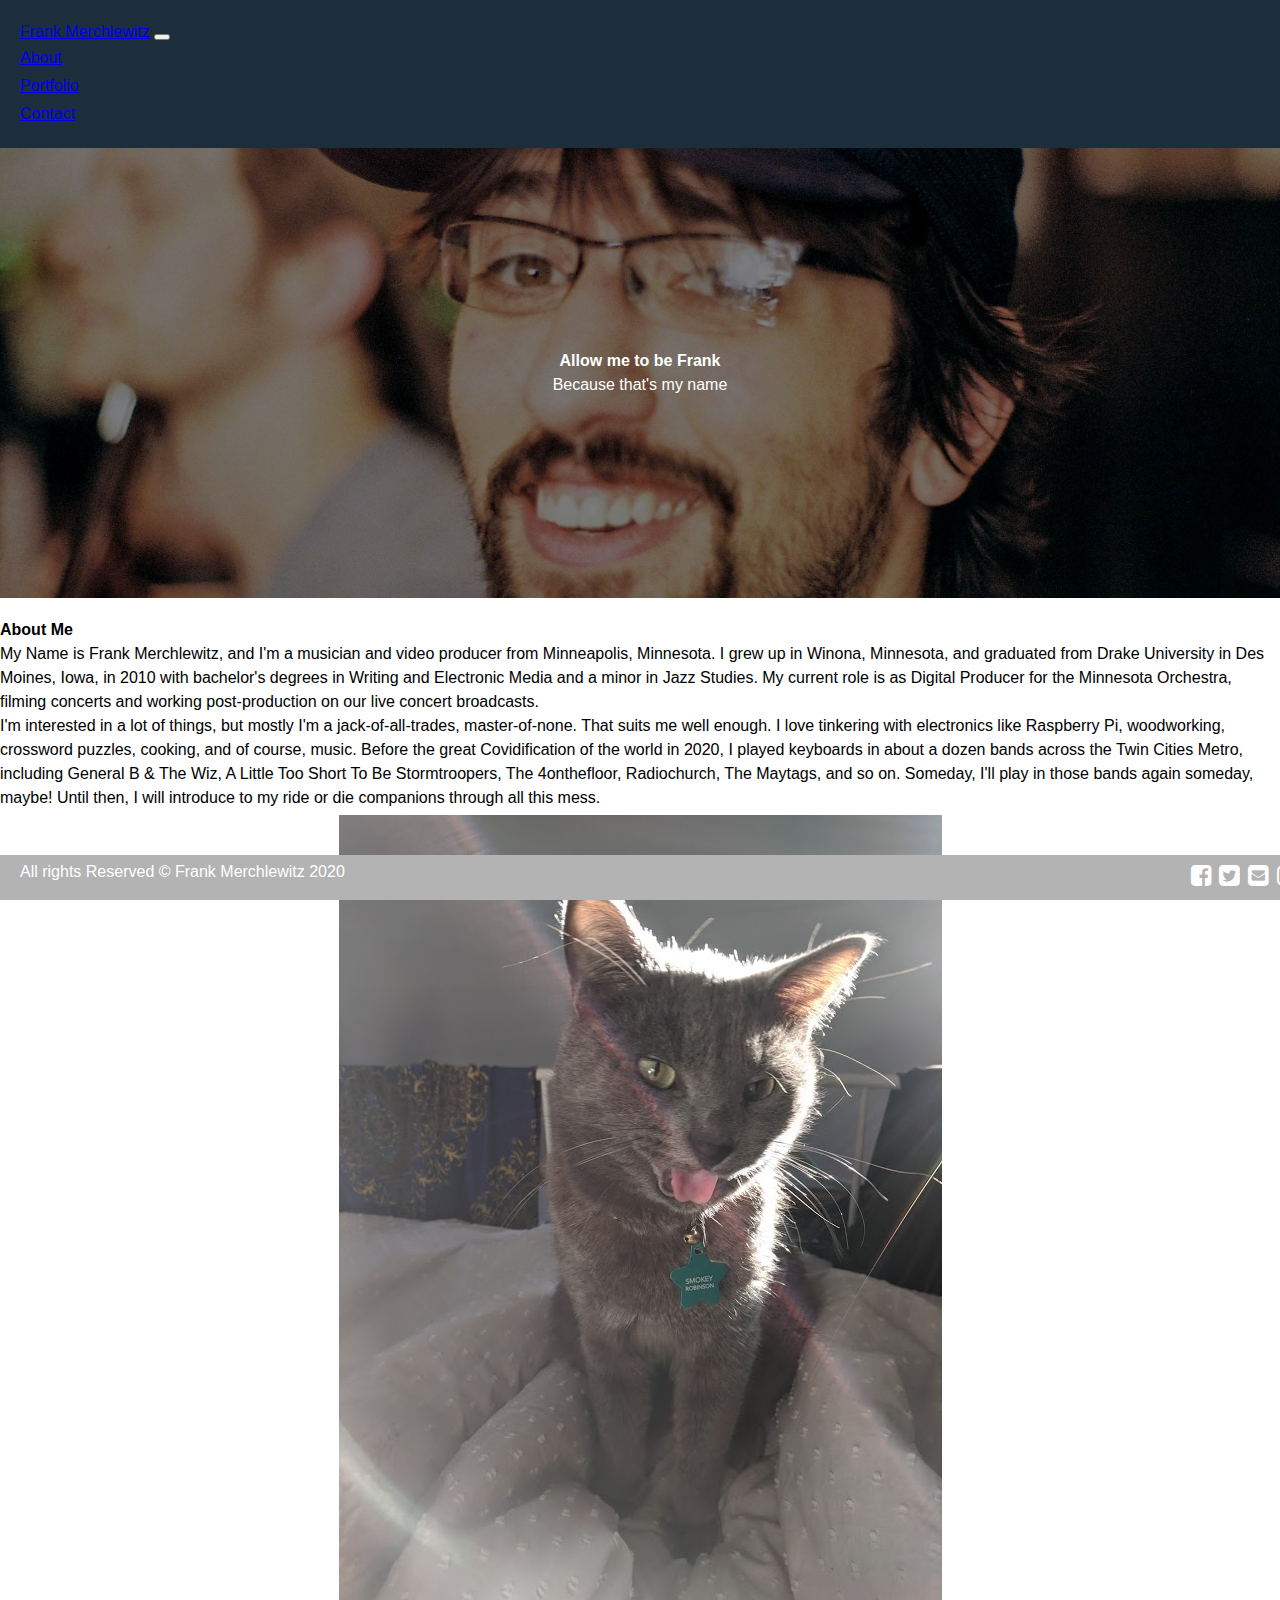
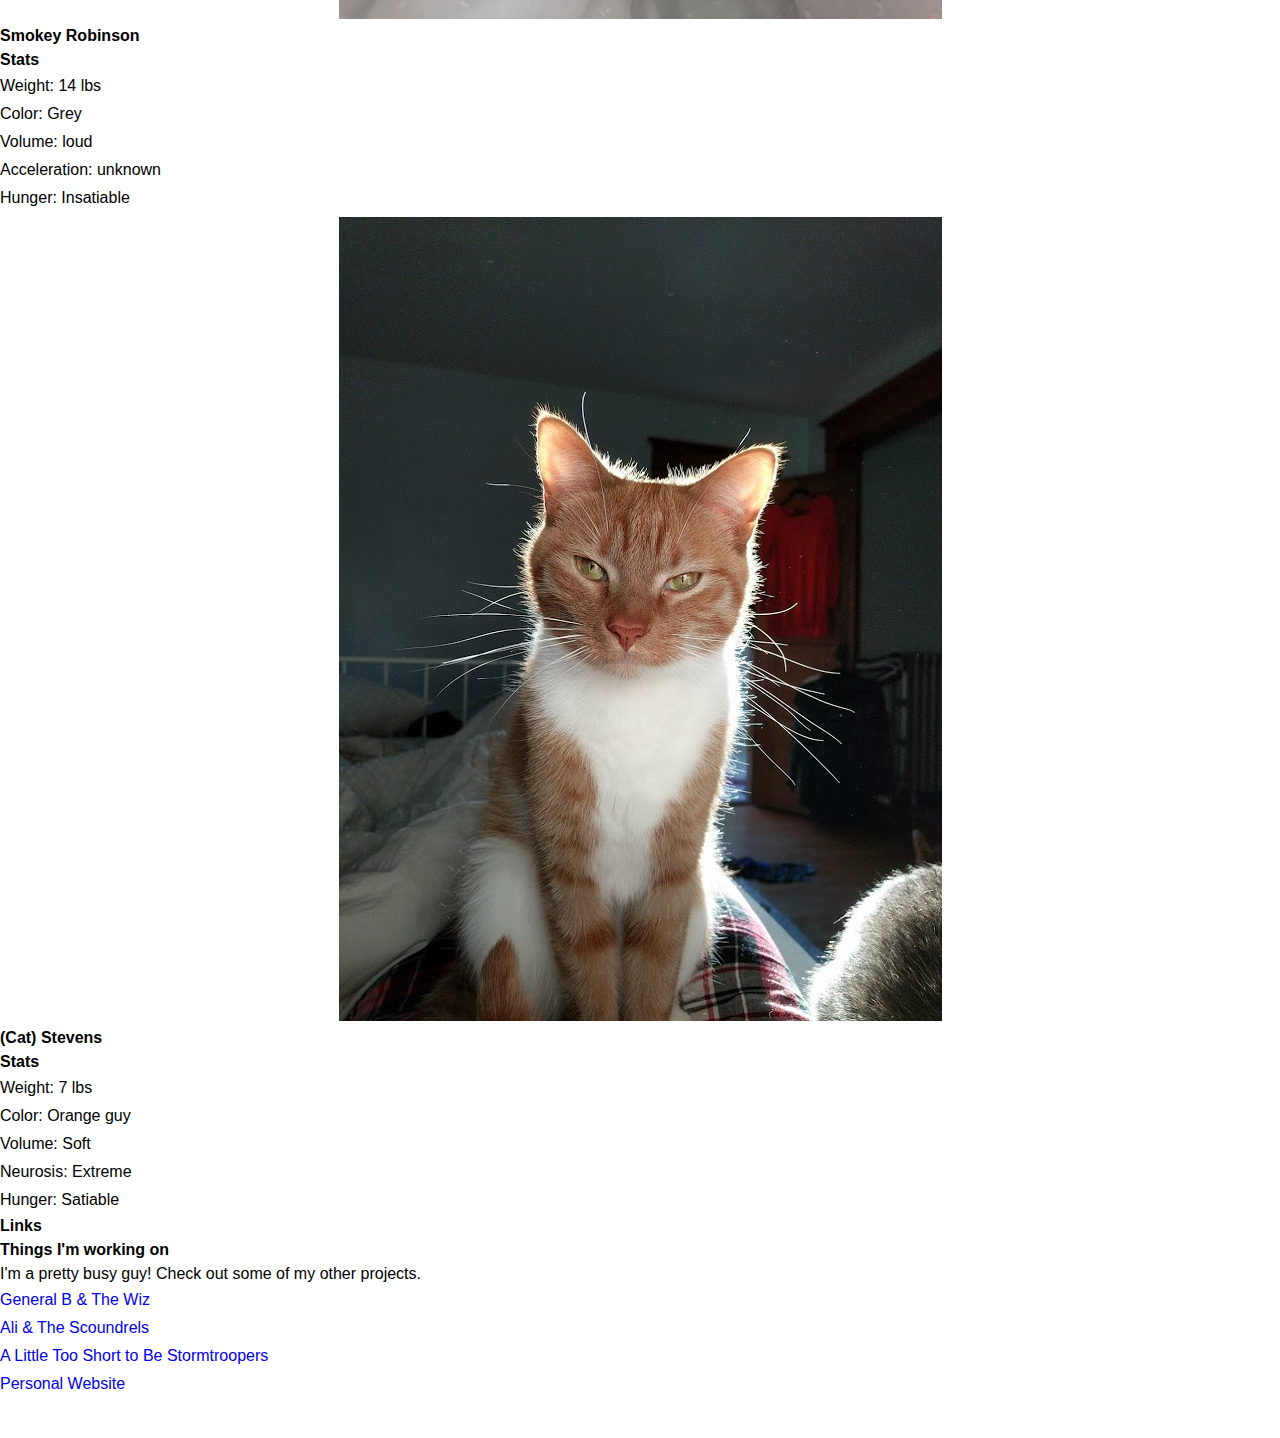
<file: index.html>
<!DOCTYPE html>
<html lang="en">

    <head>
        <meta charset="UTF-8">
        <meta name="viewport" content="width=device-width, initial-scale=1.0">
        <title>Home | Frank Merchlewitz</title>
        <!-- Reset and Bootsrap Styles -->
        <link rel="stylesheet" href="reset.css">
        <link href="https://cdn.jsdelivr.net/npm/bootstrap@5.0.0-beta1/dist/css/bootstrap.min.css" rel="stylesheet" integrity="sha384-giJF6kkoqNQ00vy+HMDP7azOuL0xtbfIcaT9wjKHr8RbDVddVHyTfAAsrekwKmP1" crossorigin="anonymous">
        <link rel="stylesheet" href="https://cdnjs.cloudflare.com/ajax/libs/font-awesome/4.7.0/css/font-awesome.min.css">
        <!-- Custom Styles -->
        <link rel="stylesheet" href="styles.css">
    </head>

    <body>
        <!-- Navbar header with collapsable "hamburger" on responsive -->
        <header>
            <nav class="navbar navbar-expand-md navbar-dark bg-dark">
                <a class="navbar-brand" href="#">Frank Merchlewitz</a>
                <button class="navbar-toggler" type="button" data-toggle="collapse" data-target="#navbarSupportedContent" aria-controls="navbarSupportedContent" aria-expanded="false" aria-label="Toggle navigation">
                    <span class="navbar-toggler-icon"></span>
                </button>
                
                <div class="collapse navbar-collapse" id="navbarSupportedContent">
                    <ul class="navbar-nav mr-auto">
                        <li class="nav-item active">
                            <a class="nav-link" href="#">About</a>
                        </li>
                        <li class="nav-item">
                            <a class="nav-link" href="portfolio.html">Portfolio</a>
                        </li>
                        <li class="nav-item">
                            <a class="nav-link" href="contact.html">Contact</a>
                        </li>
                    </ul>
                </div>
            </nav>  
        </header>
        <!--End Header-->
        <!-- Hero Image -->
        <figure class="hero-image" title="Frank Merchlewitz Banner Image">
            <figcaption class="hero-text">
                <h2>Allow me to be Frank</h2>
                <p>Because that's my name</p>
            </figcaption>
        </figure>
        <!-- Main content section -->
        <main class="container">
            <h1>About Me</h1>
            <div class = "row">
                <div class="col-xl-9">
                    <section class="col-md-12">
                        <!-- Bio -->
                        <article>
                            <p>
                            My Name is Frank Merchlewitz, and I'm a musician and video producer from Minneapolis, Minnesota. I grew up in Winona, Minnesota, and graduated from Drake University in Des Moines, Iowa, in 2010 with bachelor's degrees in Writing and Electronic Media and a minor in Jazz Studies. My current role is as Digital Producer for the Minnesota Orchestra, filming concerts and working post-production on our live concert broadcasts.
                            </p>
                            <p>
                            I'm interested in a lot of things, but mostly I'm a jack-of-all-trades, master-of-none. That suits me well enough. I love tinkering with electronics like Raspberry Pi, woodworking, crossword puzzles, cooking, and of course, music. Before the great Covidification of the world in 2020, I played keyboards in about a dozen bands across the Twin Cities Metro, including General B & The Wiz, A Little Too Short To Be Stormtroopers, The 4onthefloor, Radiochurch, The Maytags, and so on. Someday, I'll play in those bands again someday, maybe! Until then, I will introduce to my ride or die companions through all this mess.
                            </p>
                        </article>
                    </section>
                    <!-- About my beautiful boys/cat stats -->
                    <section class="row row-no-gutters">
                        <figure class="col-md-6">
                            <img src ="Assets/Smokey.jpg" alt="Smokey The Cat" />
                            <figcaption>
                                <h3>Smokey Robinson</h3>
                            </figcaption>
                            <h4>Stats</h4>
                            <ul>
                                <li>Weight: 14 lbs</li>
                                <li>Color: Grey</li>
                                <li>Volume: loud</li>
                                <li>Acceleration: unknown</li>
                                <li>Hunger: Insatiable</li>
                            </ul>
                        </figure>
                        <figure class="col-md-6">
                            <img src="Assets/stevens.jpg" alt="Stevens The Cat" />
                            <figcaption>
                            <h3>(Cat) Stevens</h3>
                            </figcaption>
                            <h4>Stats</h4>
                            <ul>
                                <li>Weight: 7 lbs</li>
                                <li>Color: Orange guy</li>
                                <li>Volume: Soft</li>
                                <li>Neurosis: Extreme</li>
                                <li>Hunger: Satiable</li>
                            </ul>
                        </figure>
                    </section>
                </div>
                <!-- End Main Content Section -->
                <!-- Sidebar content with links to some bands I'm in -->
                <aside class="col-xl-3">
                    <div class="card">
                        <div class="card-body">
                        <h5 class="card-title">Links</h5>
                        <h6 class="card-subtitle mb-2 text-muted">Things I'm working on</h6>
                        <p class="card-text">I'm a pretty busy guy! Check out some of my other projects.</p>
                        <ul>
                            <li><a href="http://generalbandthewiz.com/" title="General B and The Wiz Website" target="_blank" class="card-link">General B & The Wiz</a></li>
                            
                            <li><a href="http://www.aliandthescoundrels.com/" class="card-link" title="Ali & The Scoundrels" target="_blank">Ali & The Scoundrels</a></li>
                            
                            <li><a href="https://www.facebook.com/ALittleTooShortToBeStormtroopers/" title="A Little Too Short to be Stormtroopers Facebook" target="_blank">A Little Too Short to Be Stormtroopers</a></li>
                    
                            <li><a href="http://frankmerchlewitz.com/" class="card-link" title="Frank Merchlewitz Personal Website" target="_blank">Personal Website</a></li>
                        </ul>
                        </div>
                    </div>
                </aside>
            </div>
        </main>
        <div class="clearfix"></div>
        <!-- End of main content section. "Clearfix" solution from bootstrap sets up a clean sticky footer below-->
        <footer class="footer">
            <article class="col-sm-9 legal">
              <p>All rights Reserved © Frank Merchlewitz 2020</p>
            </article>
            <article class="col-sm-3 social">
                <a href="https://www.facebook.com/franky.merchlewitz"><i class="fa fa-facebook-square fa-3x socialScale"></i></a> 
                <a href="https://twitter.com/GBandTheWiz"><i class="fa fa-twitter-square fa-3x socialScale"></i></a>
                <a href="mailto:jlimhb@gmail.com"><i class="fa fa-envelope-square fa-3x socialScale"></i></a>
                <a href="https://www.instagram.com/frankymoscow/"><i class="fa fa-instagram fa-3x socialScale"></i></a>
            </article>
        </footer>
        <!--JavaScript and jQuery -->
        <script src="https://code.jquery.com/jquery-3.3.1.slim.min.js" integrity="sha384-q8i/X+965DzO0rT7abK41JStQIAqVgRVzpbzo5smXKp4YfRvH+8abtTE1Pi6jizo" crossorigin="anonymous"></script>
        <script src="https://cdnjs.cloudflare.com/ajax/libs/popper.js/1.14.7/umd/popper.min.js" integrity="sha384-UO2eT0CpHqdSJQ6hJty5KVphtPhzWj9WO1clHTMGa3JDZwrnQq4sF86dIHNDz0W1" crossorigin="anonymous"></script>
        <script src="https://stackpath.bootstrapcdn.com/bootstrap/4.3.1/js/bootstrap.min.js" integrity="sha384-JjSmVgyd0p3pXB1rRibZUAYoIIy6OrQ6VrjIEaFf/nJGzIxFDsf4x0xIM+B07jRM" crossorigin="anonymous"></script>
    </body>
</html>
</file>
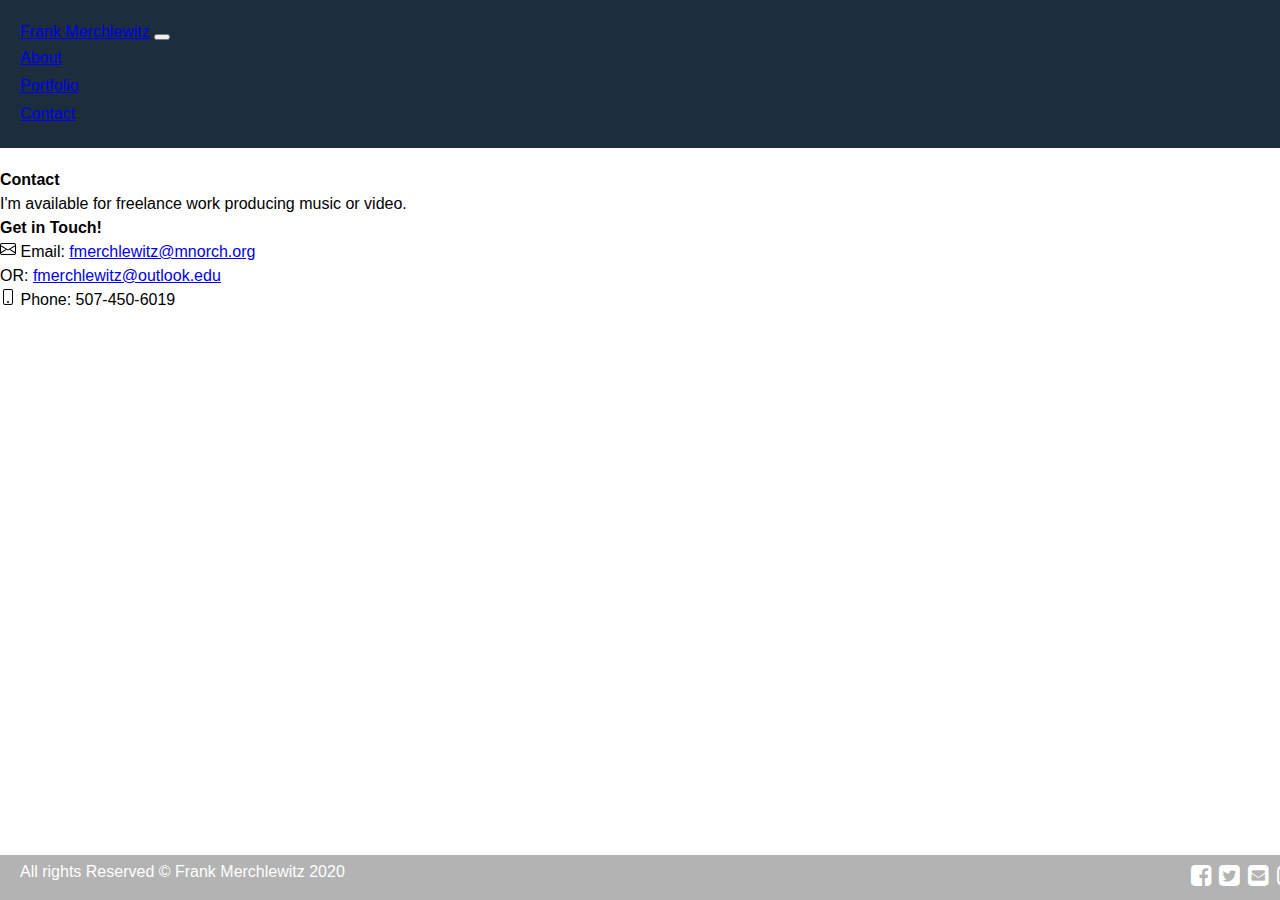
<file: contact.html>
<!DOCTYPE html>
<html lang="en">

    <head>
        <meta charset="UTF-8">
        <meta name="viewport" content="width=device-width, initial-scale=1.0">
        <title>Home | Frank Merchlewitz</title>
        <!-- Reset and Bootsrap Styles -->
        <link rel="stylesheet" href="reset.css">
        <link href="https://cdn.jsdelivr.net/npm/bootstrap@5.0.0-beta1/dist/css/bootstrap.min.css" rel="stylesheet" integrity="sha384-giJF6kkoqNQ00vy+HMDP7azOuL0xtbfIcaT9wjKHr8RbDVddVHyTfAAsrekwKmP1" crossorigin="anonymous">
        <link rel="stylesheet" href="https://cdnjs.cloudflare.com/ajax/libs/font-awesome/4.7.0/css/font-awesome.min.css">
        <!-- Custom Styles -->
        <link rel="stylesheet" href="styles.css">
    </head>

    <body>
        <!-- Navbar header with collapsable "hamburger" on responsive -->
        <header>
            <nav class="navbar navbar-expand-md navbar-dark bg-dark">
                <a class="navbar-brand" href="index.html">Frank Merchlewitz</a>
                <button class="navbar-toggler" type="button" data-toggle="collapse" data-target="#navbarSupportedContent" aria-controls="navbarSupportedContent" aria-expanded="false" aria-label="Toggle navigation">
                    <span class="navbar-toggler-icon"></span>
                </button>
                
                <div class="collapse navbar-collapse" id="navbarSupportedContent">
                    <ul class="navbar-nav mr-auto">
                        <li class="nav-item active">
                            <a class="nav-link" href="index.html">About</a>
                        </li>
                        <li class="nav-item">
                            <a class="nav-link" href="portfolio.html">Portfolio</a>
                        </li>
                        <li class="nav-item">
                            <a class="nav-link" href="contact.html">Contact</a>
                        </a>
                    </ul>
                </div>
            </nav>  
        </header>
        <!--End Header-->
        <!--Contact Content Section Begins-->
        <main class="container">
            <h1>Contact</h1>
            <section>
                <article>
                    <p>
                    I'm available for freelance work producing music or video.
                    </p>
                    <h3>Get in Touch!</h3>
                </article>
            </section>

            <section class="row">
                <!-- Email, with email Icons -->
                <article class="col-sm-6">
                    <p><svg xmlns="http://www.w3.org/2000/svg" width="16" height="16" fill="currentColor" class="bi bi-envelope" viewBox="0 0 16 16">
                        <path fill-rule="evenodd" d="M0 4a2 2 0 0 1 2-2h12a2 2 0 0 1 2 2v8a2 2 0 0 1-2 2H2a2 2 0 0 1-2-2V4zm2-1a1 1 0 0 0-1 1v.217l7 4.2 7-4.2V4a1 1 0 0 0-1-1H2zm13 2.383l-4.758 2.855L15 11.114v-5.73zm-.034 6.878L9.271 8.82 8 9.583 6.728 8.82l-5.694 3.44A1 1 0 0 0 2 13h12a1 1 0 0 0 .966-.739zM1 11.114l4.758-2.876L1 5.383v5.73z"/>
                    </svg> 
                     <b>Email</b>: <a href="mailto:fmerchlewitz@mnorch.org" title="Frank Merchlewitz Work Email">fmerchlewitz@mnorch.org</a>
                    </p>
                    <p><b>OR: </b><a href="mailto:fmerchlewitz@outlook.org" title="Frank Merchlewitz Personal Email">fmerchlewitz@outlook.edu</a></p>
                </article>
                <!-- Phone, with phone icons -->
                <article class="col-sm-6">
                    <p><svg xmlns="http://www.w3.org/2000/svg" width="16" height="16" fill="currentColor" class="bi bi-phone" viewBox="0 0 16 16">
                        <path fill-rule="evenodd" d="M11 1H5a1 1 0 0 0-1 1v12a1 1 0 0 0 1 1h6a1 1 0 0 0 1-1V2a1 1 0 0 0-1-1zM5 0a2 2 0 0 0-2 2v12a2 2 0 0 0 2 2h6a2 2 0 0 0 2-2V2a2 2 0 0 0-2-2H5z"/>
                        <path fill-rule="evenodd" d="M8 14a1 1 0 1 0 0-2 1 1 0 0 0 0 2z"/>
                      </svg> <b>Phone:</b> 507-450-6019
                    </p>   
                </article>
            </section>
        </main>
        <div class="clearfix"></div>
        <!-- End of main content section. "Clearfix" solution from bootstrap sets up a clean sticky footer below-->
        <footer class="footer">
            <article class="col-sm-9 legal">
              <p>All rights Reserved © Frank Merchlewitz 2020</p>
            </article>
            <article class="col-sm-3 social">
                <a href="https://www.facebook.com/franky.merchlewitz"><i class="fa fa-facebook-square fa-3x socialScale"></i></a> 
                <a href="https://twitter.com/GBandTheWiz"><i class="fa fa-twitter-square fa-3x socialScale"></i></a>
                <a href="mailto:jlimhb@gmail.com"><i class="fa fa-envelope-square fa-3x socialScale"></i></a>
                <a href="https://www.instagram.com/frankymoscow/"><i class="fa fa-instagram fa-3x socialScale"></i></a>
            </article>
        </footer>
        <!--JavaScript and jQuery -->
        <script src="https://code.jquery.com/jquery-3.3.1.slim.min.js" integrity="sha384-q8i/X+965DzO0rT7abK41JStQIAqVgRVzpbzo5smXKp4YfRvH+8abtTE1Pi6jizo" crossorigin="anonymous"></script>
        <script src="https://cdnjs.cloudflare.com/ajax/libs/popper.js/1.14.7/umd/popper.min.js" integrity="sha384-UO2eT0CpHqdSJQ6hJty5KVphtPhzWj9WO1clHTMGa3JDZwrnQq4sF86dIHNDz0W1" crossorigin="anonymous"></script>
        <script src="https://stackpath.bootstrapcdn.com/bootstrap/4.3.1/js/bootstrap.min.js" integrity="sha384-JjSmVgyd0p3pXB1rRibZUAYoIIy6OrQ6VrjIEaFf/nJGzIxFDsf4x0xIM+B07jRM" crossorigin="anonymous"></script>
    </body>
</html>
</file>
<file: styles.css>
/* Media Query for no-gutters xs specified in Assignment */

@media (max-width: 978px) {
    .container {
      padding:0;
      margin:auto;
    }
}

/* General Styles */
body, html {
    font-family: -apple-system, BlinkMacSystemFont, 'Segoe UI', Roboto, Oxygen, Ubuntu, Cantarell, 'Open Sans', 'Helvetica Neue', sans-serif;
    line-height: 24px;
    height: 100%;
    margin: 0;
}

h1, h2, h3, h4, h5, h6 {
    font-family: 'Gill Sans', 'Gill Sans MT', Calibri, 'Trebuchet MS', sans-serif;
    font-weight: bold;
    padding-bottom: 15px 0px;
}

p {
    font-size: 16px;
    font-weight: normal;
}

/* Responsive Image Styling */

img {
    margin: 0 auto;
    height: auto;
    max-width: 100%;
    border: none;
    display: block;
    padding: 5px 0;
}

/* Styles for header elements */

nav {
    padding: 20px;
}

.bg-dark {
    background-color: #1c2d3b!important; /* Override dark theme from black to navy */
}

/* Hero Image class altered from W3 School */
.hero-image {
    
    background-image: linear-gradient(rgba(0, 0, 0, 0.5), rgba(0, 0, 0, 0.5)), url("Assets/bkgdImage.jpg");
  
    /* Sets custom height */

    height: 50%;
    /* Position and center the image, for responsive */
    background-position: center;
    background-repeat: no-repeat;
    background-size: cover;
    position: relative;
  }
  
/* Center the Image */
.hero-text {
    text-align: center;
    position: absolute;
    top: 50%;
    left: 50%;
    transform: translate(-50%, -50%);
    color: white;
}


/* Styles for main content section elements */

.container {
    padding: 20px 0 30px 0;
}
section h2 {
    text-align: center;
}

aside {
    padding-bottom: 10px;
}

ul {
    padding-left: 0;
    line-height: 28px;
}

aside a {
    text-decoration: none;
}

aside a:hover {
    color: rgb(0, 67, 145);
}
/* Footer Styles */

footer {
    background-color: rgb(179, 179, 179);
    color: white;
    position: fixed;
    bottom: 0px;
    width: 100%;
    padding: 0px 20px;
    height: auto;
    font-size: 10px;
}

.legal {
    float: left;
}

.list-contact{
    list-style: none;
    font-weight: bold;
}

footer p {
    margin: 5px 0px;
    padding: 0px;
}

.social {
    float: right;
    text-align: right;
    margin: 5px 0px;
}

/* Modified code from BootSnips to grow scale of social buttons on hover */

.socialScale {
    -webkit-transform: scale(0.8);
     /* Browser Variations: */
     
     -moz-transform: scale(0.8);
     -o-transform: scale(0.8);
     -webkit-transition-duration: 0.5s;
     -moz-transition-duration: 0.5s;
     -o-transition-duration: 0.5s;
     color: white;

}

.socialScale:hover {
    -webkit-transform: scale(1.1);
    -moz-transform: scale(1.1);
    
    -transform: scale(1.1);
}

/* Portfolio page specific styles */

/* Styles the spotify playlists */
.spotify {
    border: 0;
    width: 100%;
    height: 200px;
}


/* Centers and sizes the youtube iframes responsively */
iframe {
    display: block;
    margin: 0 auto;
    height: 56.25%; /* 16:9 aspect */
}
</file>
